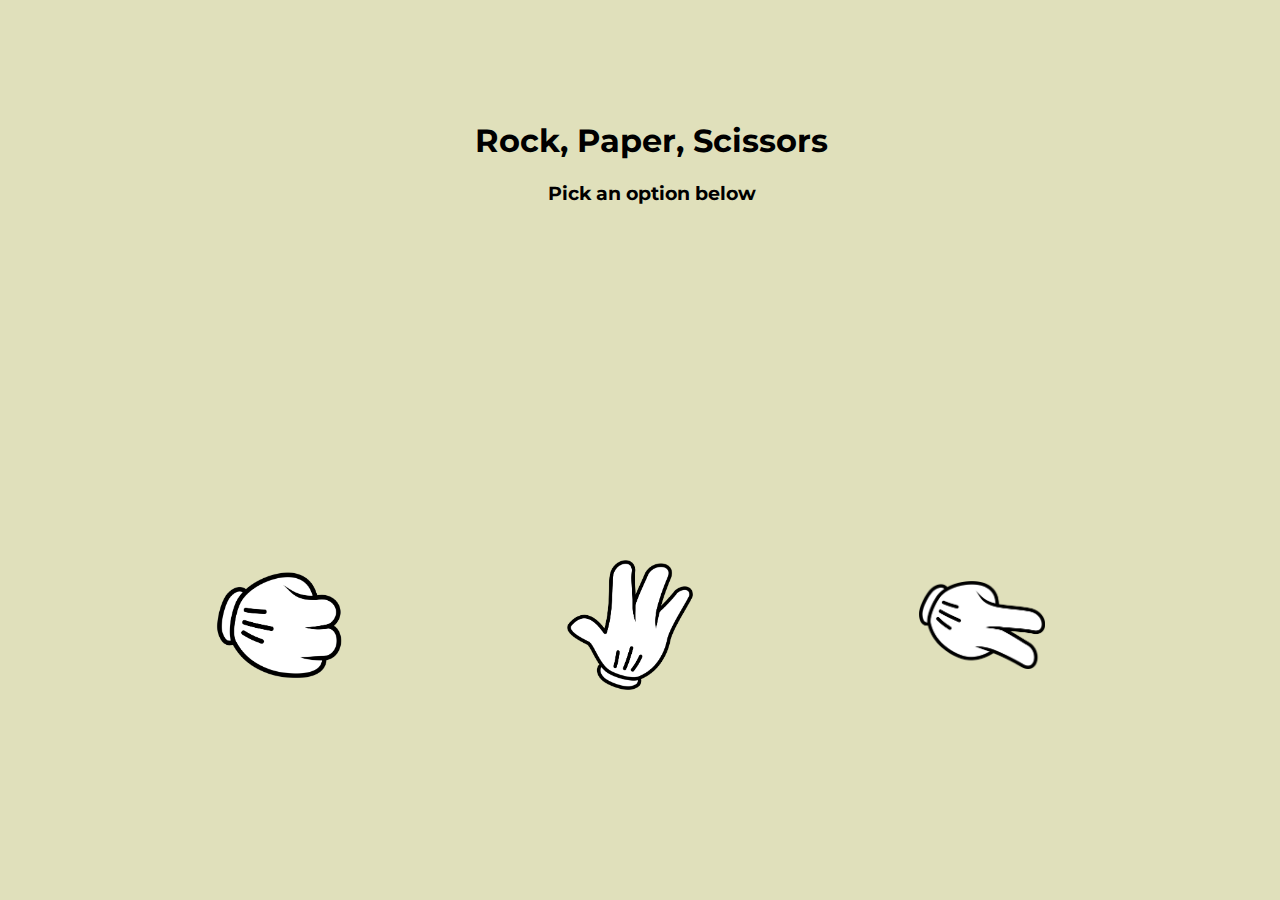
<file: index.html>
<!DOCTYPE html>

<html>

<head>
    <Title>Rock, Paper, Scissors</Title>
    <meta charset="UTF-8" />
    <link rel="stylesheet" href="styles.css" />
    <link rel="preconnect" href="https://fonts.gstatic.com">
    <link href="https://fonts.googleapis.com/css2?family=Montserrat:wght@400&display=swap" rel="stylesheet">
</head>

<body>

    <div class="title">
        <h1>Rock, Paper, Scissors</h1>
        <h3 class="sub-title">Pick an option below</h3>
    </div>

    <a href="results.html">
        <div class="options">
            <img class="img-button" src="rock.png" alt="rock">
            <img class="img-button" src="paper.png" alt="paper">
            <img class="img-button" src="scissors.png" alt="scissors">
        </div>
    </a>

    <script src="App.js"></script>
</body>

</html>
</file>
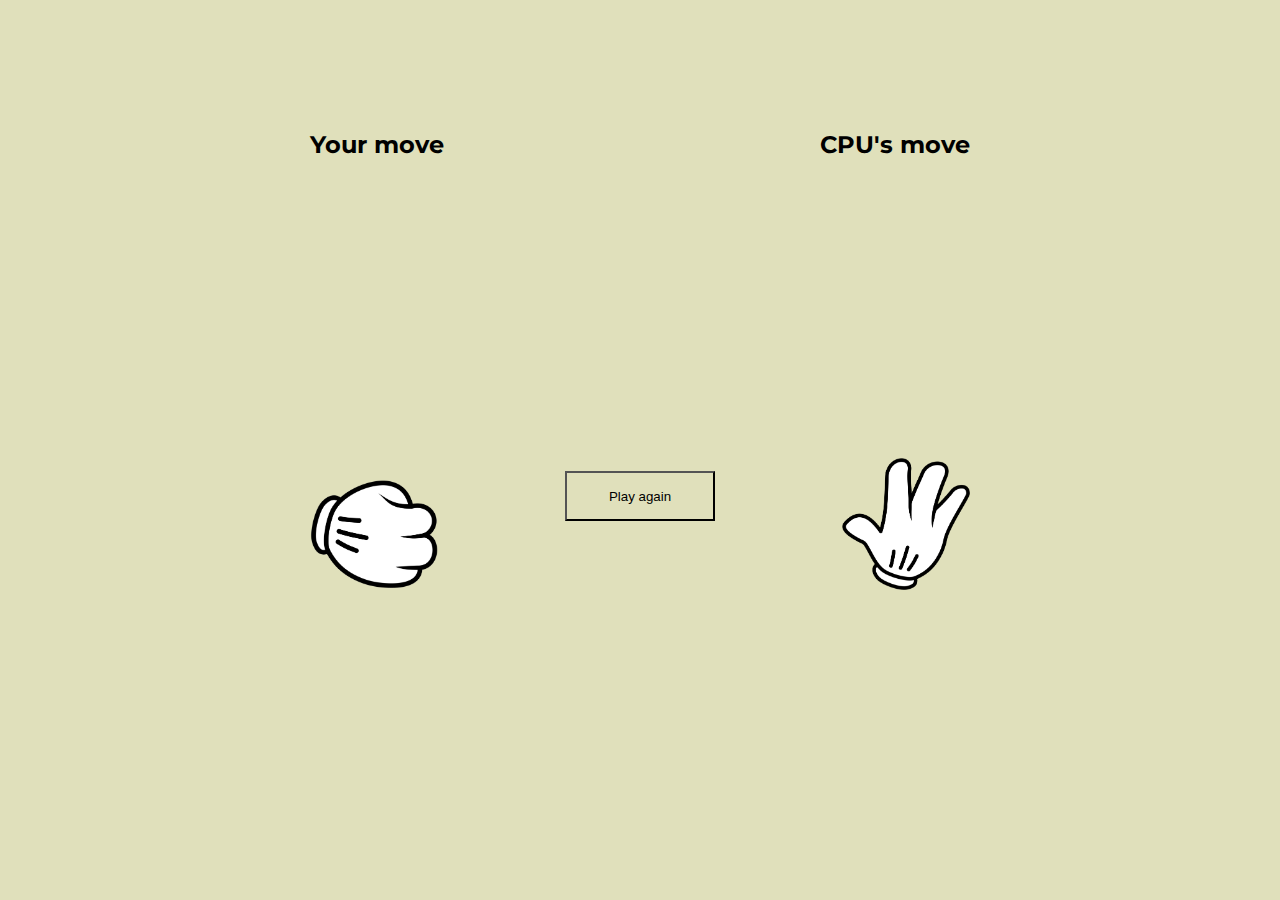
<file: results.html>
<!DOCTYPE html>

<head>
    <Title>Rock, Paper, Scissors</Title>
    <meta charset="UTF-8" />
    <link rel="stylesheet" href="styles.css" />
    <link rel="preconnect" href="https://fonts.gstatic.com">
    <link href="https://fonts.googleapis.com/css2?family=Montserrat:wght@400&display=swap" rel="stylesheet">
</head>

<body>

    <div>
        <h2 class="user-result-subtitle">Your move</h2>
        <img id="user-result" src="rock.png" alt="rock">
    </div>
    <div>
        <h2 class="cpu-result-subtitle">CPU's move</h2>
        <img id="cpu-result" src="paper.png" alt="paper">
    </div>

    <h1 id="final-score"></h1>

    <a href="index.html"><button>Play again</button></a>



    <script src="App.js"></script>
</body>
</file>
<file: styles.css>
body {
    font-family: 'Montserrat', sans-serif;
    text-align: center;
    background-color: rgb(224, 224, 187);
}

.title {
    position: absolute;
    /* absolute positioning required for slideDownAnimation*/
    left: 50%;
    /* center the text */
    margin-left: -165px;
    /* half of the title width */
    animation: slideDownAnimation ease-out 3s;
    top: 100px;
}

.sub-title {
    animation: fadeInAnimation 6s;
    animation-delay: 0.5s;
}

.options {
    animation: slideUpAnimation ease 3s;
    display: flex;
    flex-direction: row;
    justify-content: space-evenly;
    align-items: center;
    position: absolute;
    bottom: 200px;
    right: 20px;
}

.results {
    display: flex;
    flex-direction: row;
    justify-content: space-evenly;
    align-items: center;
    position: absolute;
    bottom: 300px;
    right: 20px;
}

#user-result {
    animation: userAnimation ease-out 2s;
    width: 10%;
    padding: 10px;
    position: absolute;
    bottom: 300px;
    left: 300px;
}

.user-result-subtitle {
    animation: userAnimation ease-out 2s;
    padding: 10px;
    position: absolute;
    top: 100px;
    left: 300px;
}

.cpu-result-subtitle {
    animation: cpuAnimation ease-out 2s;
    animation-fill-mode: backwards;
    animation-delay: 1s;
    padding: 10px;
    position: absolute;
    top: 100px;
    right: 300px;
}

#cpu-result {
    animation: cpuAnimation ease-out 2s;
    animation-fill-mode: backwards;
    animation-delay: 1s;
    width: 10%;
    padding: 10px;
    position: absolute;
    bottom: 300px;
    right: 300px;
}

.img-button {
    width: 10%;
    padding: 10px;
}

.img-button:hover {
    transform: scale(1.1);
    cursor: pointer;
    background-color: rgb(255, 255, 255, 0.65);
    border-radius: 25%;
    box-shadow: 0px 0px 70px 20px rgb(255, 255, 255);
    transition: all ease-out 0.1s;
}

#final-score {
    animation: fadeInAnimation 5s;
    animation-delay: 1s;
    animation-fill-mode: backwards;
    position: relative;
    top: 420px;
}

button {
    animation: fadeInAnimation 5s;
    animation-delay: 1s;
    animation-fill-mode: backwards;
    position: relative;
    top: 450px;
    width: 150px;
    height: 50px;
    background-color: rgb(224, 224, 187);
    padding: 0px;
}

button:hover {
    background-color: rgb(255, 255, 255);
    cursor: pointer;
    transform: scale(1.1);
    transition: all ease-out 0.3s;
}

@keyframes slideDownAnimation {
    0% {
        top: -200px;
    }
    100% {
        top: 100px;
    }
}

@keyframes slideUpAnimation {
    0% {
        bottom: -400px;
    }
    100% {
        bottom: 200px;
    }
}

@keyframes userAnimation {
    0% {
        left: -400px;
    }
    100% {
        left: 300px;
    }
}

@keyframes cpuAnimation {
    0% {
        right: -400px;
    }
    100% {
        right: 300px;
    }
}

@keyframes fadeInAnimation {
    0% {
        opacity: 0;
    }
    100% {
        opacity: 1;
    }
}
</file>
